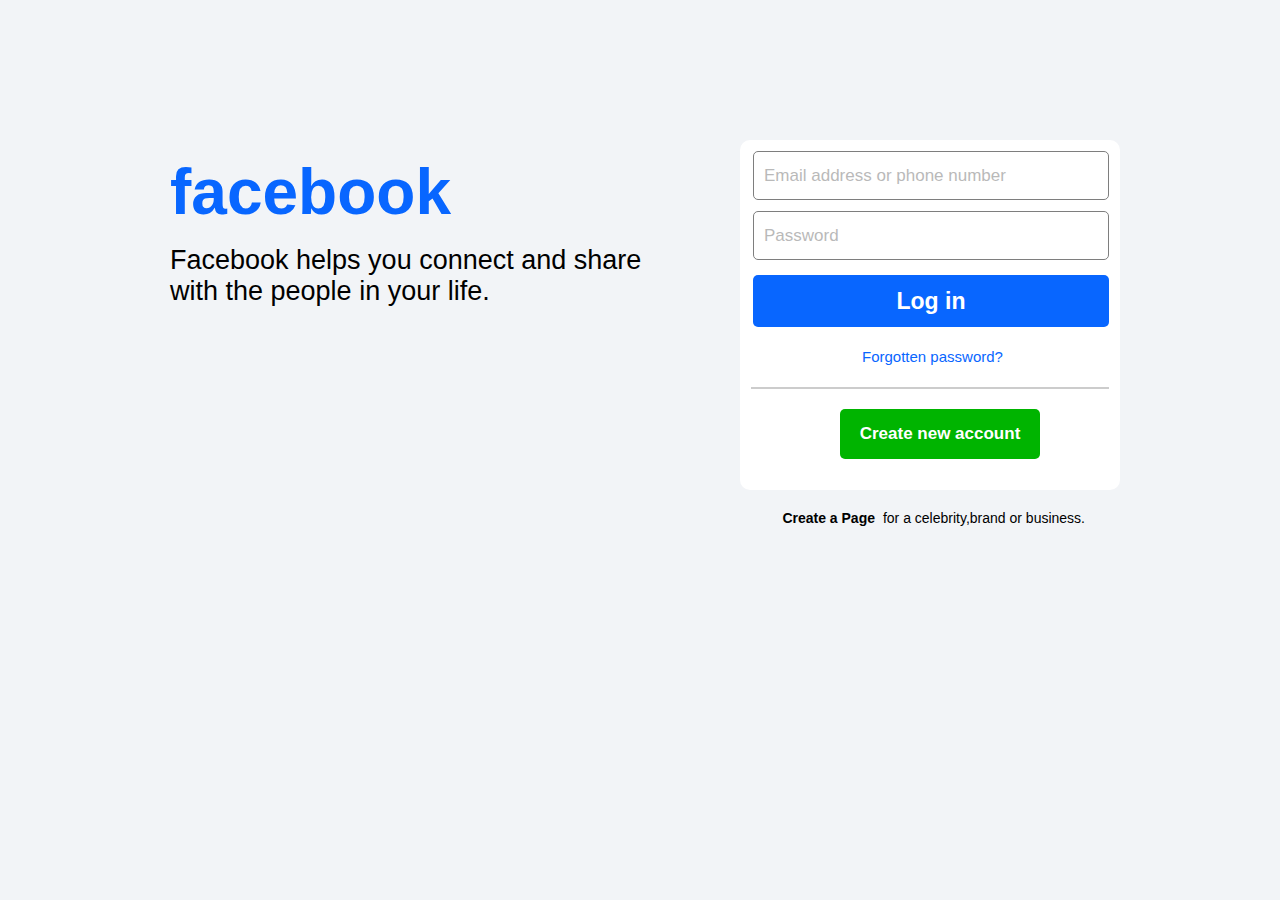
<file: index.html>
<!DOCTYPE html>
<html lang="en">
<head>
    <meta charset="UTF-8">
    <meta name="viewport" content="width=device-width, initial-scale=1.0">
    <title>Document</title>
    <link rel="stylesheet" href="styles.css">
</head>
<body>
    <div id="login">
        <div id="placeholder_box">
            <input class="placeholder" type="text" placeholder="Email address or phone number">
            <input class="placeholder" type="password" placeholder="Password">
        </div>
            <div>
                <button id="log_in_button">Log in</button>
            </div>
            <div id="password">
                <a id="anchor" href="#">Forgotten password?</a>
            </div>
            <div id="line"></div>
            <div>
                <button id="create_account_box">Create new account</button>
            </div>
    </div>
    <div id="logo">
        <h1>
            facebook
        </h1>
    </div>
    <div id="comment">
        <p>
            Facebook helps you connect and share with the people in your life.
        </p>
    </div>
    <div id="b_c_1">
        <h4>Create a Page</h4>
    </div>
    <div id="b_c_2">
        for a celebrity,brand or business.
    </div
</body>
</html>
</file>
<file: styles.css>
* {
    margin: 0;
    font-family: Arial;
}

body {
    background-color: #F2F4F7;
}

#login {
    height: 350px;
    width: 380px;
    background-color: white;
    border-radius: 10px;
    position: absolute;
    top: 140px;
    right: 160px;
}

#placeholder_box {
    height:130px;
    width: 360px;
    position: relative;
    left: 13px;
}

.placeholder {
    height: 45px;
    width: 342px;
    margin-top: 11px;
    border: 1px solid black;
    border-radius: 5px;
    opacity: 0.5;
    font-size: 17px;
    font-style: revert-layer;
    padding-left: 10px;
}

#log_in_button {
    height: 52px;
    width: 356px;
    background-color: #0866ff;
    border-radius: 5px;
    border: none;
    font-weight: 600;
    font-size: 23px;
    color: white;
    margin: 5px 0px 0px 13px;
}

#password {
    height: 30px;
    width: 180px;
    background-color: white;
    font-family: Arial;
    position: relative;
    top: 16px;
    left: 100px;
}

#anchor {
    color: #0866ff;
    position: relative;
    top: 5px;
    left: 22px;
    text-decoration: none;
    font-size: 15px;
}

#line {
    margin: 30px 11px 0px 11px;
    border: 1px solid black;
    opacity: 0.2;
}

#create_account_box {
    height: 50px;
    width: 200px;
    margin: 20px 20px 0px 100px;
    border-radius: 5px;
    border: none;
    color: white;
    background-color: rgb(0, 180, 0);
    font-size: 17px;
    font-weight: 900;
}

#logo {
    color: #0866ff;
    font-size: 32px;
    font-family: Arial;
    display: inline-block;
    position: relative;
    top: 155px;
    left: 170px;
}

#comment {
    width: 472px;
    color: black;
    font-size: 27px;
    font-family: Arial;
    display: inline-block;
    position: absolute;
    top: 245px;
    left: 170px;
}

#b_c_1 {
    height: 40px;
    display: inline-block;
    position: absolute;
    font-size: 14px;
    top: 510px;
    right: 405px;
}

#b_c_2 {
    display: inline-block;
    position: absolute;
    font-size: 14px;
    top: 510px;
    right: 195px;
}

.placeholder:hover {
    border: 2px solid rgb(0, 0, 175);
}

#log_in_button:hover {
    background-color: rgb(0, 0, 150);
    cursor: pointer;
}
#create_account_box:hover {
    background-color: rgb(0, 129, 0) ;
    cursor: pointer;
}

#anchor:hover {
    text-decoration: underline;
}
</file>
